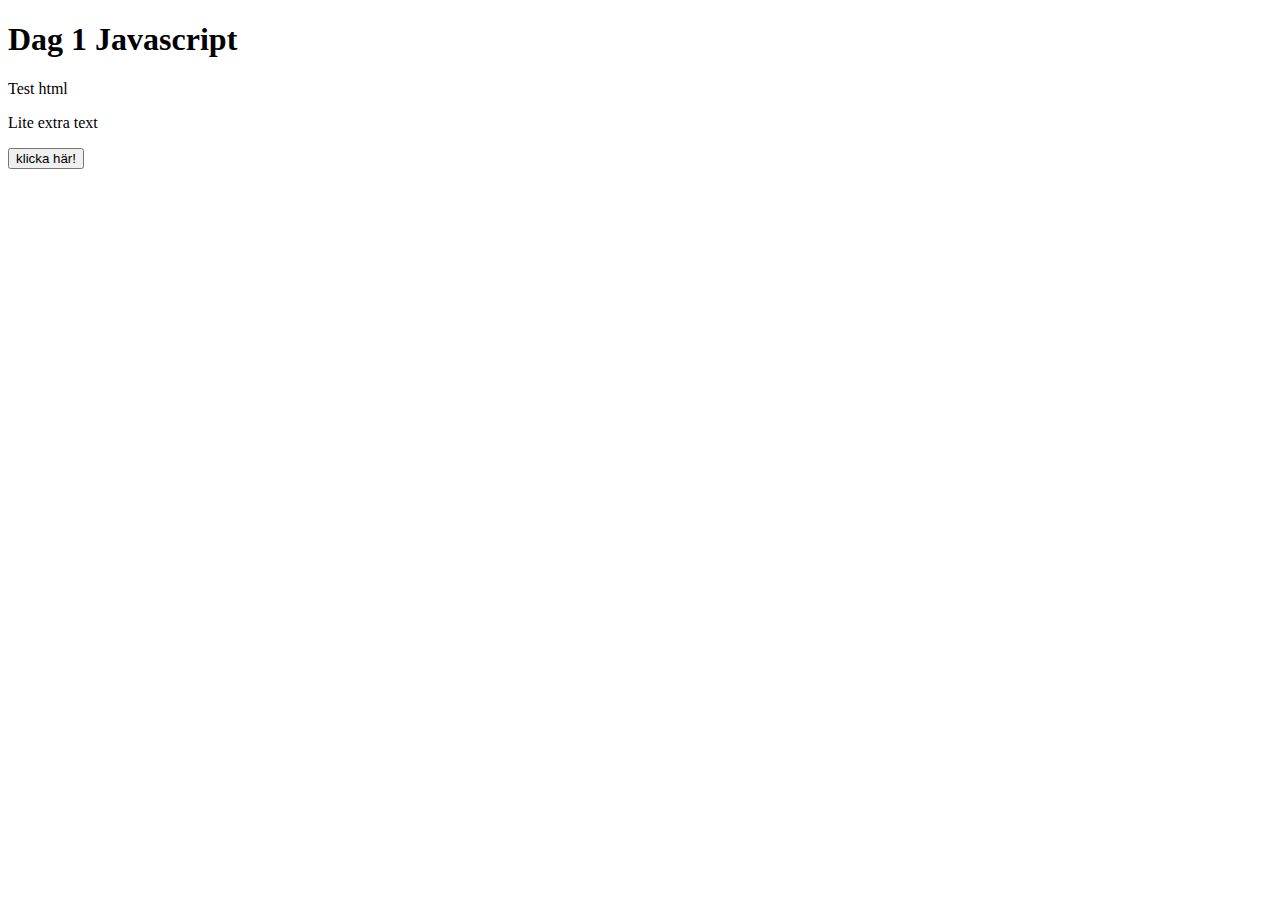
<file: dag-1/index.html>
<!DOCTYPE html>
<html lang="en">
<head>
    <meta charset="UTF-8">
    <meta http-equiv="X-UA-Compatible" content="IE=edge">
    <meta name="viewport" content="width=device-width, initial-scale=1.0">
    <title>Document</title>
</head>
<body>
    <h1>Dag 1 Javascript</h1>

    <section>
        <div class="demo">Test html</div>
    <p>Lite extra text</p>
    <input type="submit" value="klicka här!">
    </section>

    <script src="script.js"></script>
</body>
</html>
</file>
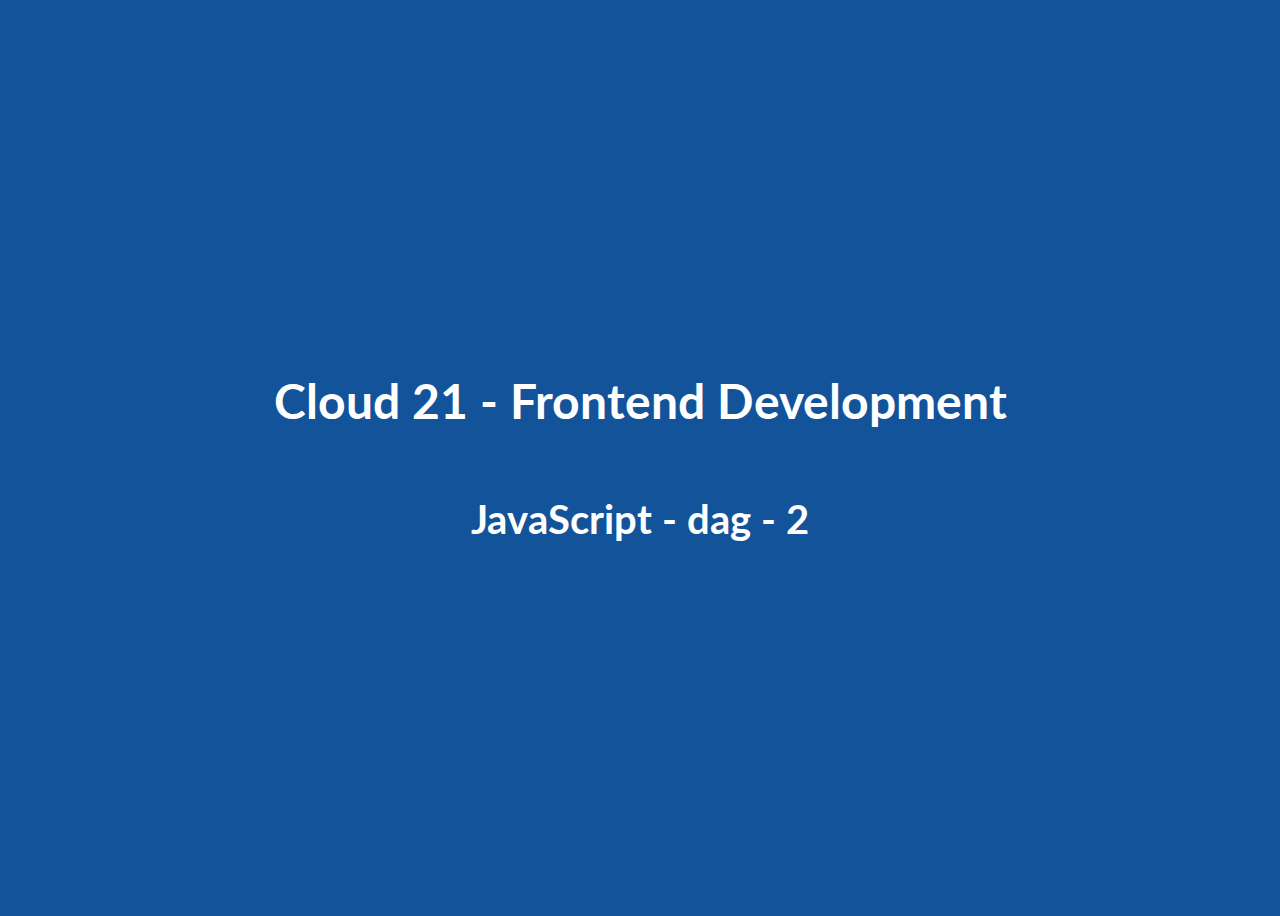
<file: dag-2/index.html>
<!DOCTYPE html>
<html lang="en">
  <head>
    <meta charset="UTF-8" />
    <meta http-equiv="X-UA-Compatible" content="IE=edge" />
    <meta name="viewport" content="width=device-width, initial-scale=1.0" />
    <link rel="stylesheet" href="index.css" />
    <title>JavaScript dag 2</title>
  </head>
  <body>
    <section class="container">
      <h1>Cloud 21 - Frontend Development</h1>
      <h2>JavaScript - dag - 2</h2>
    </section>
    <script src="script.js"></script>
  </body>
</html>
</file>
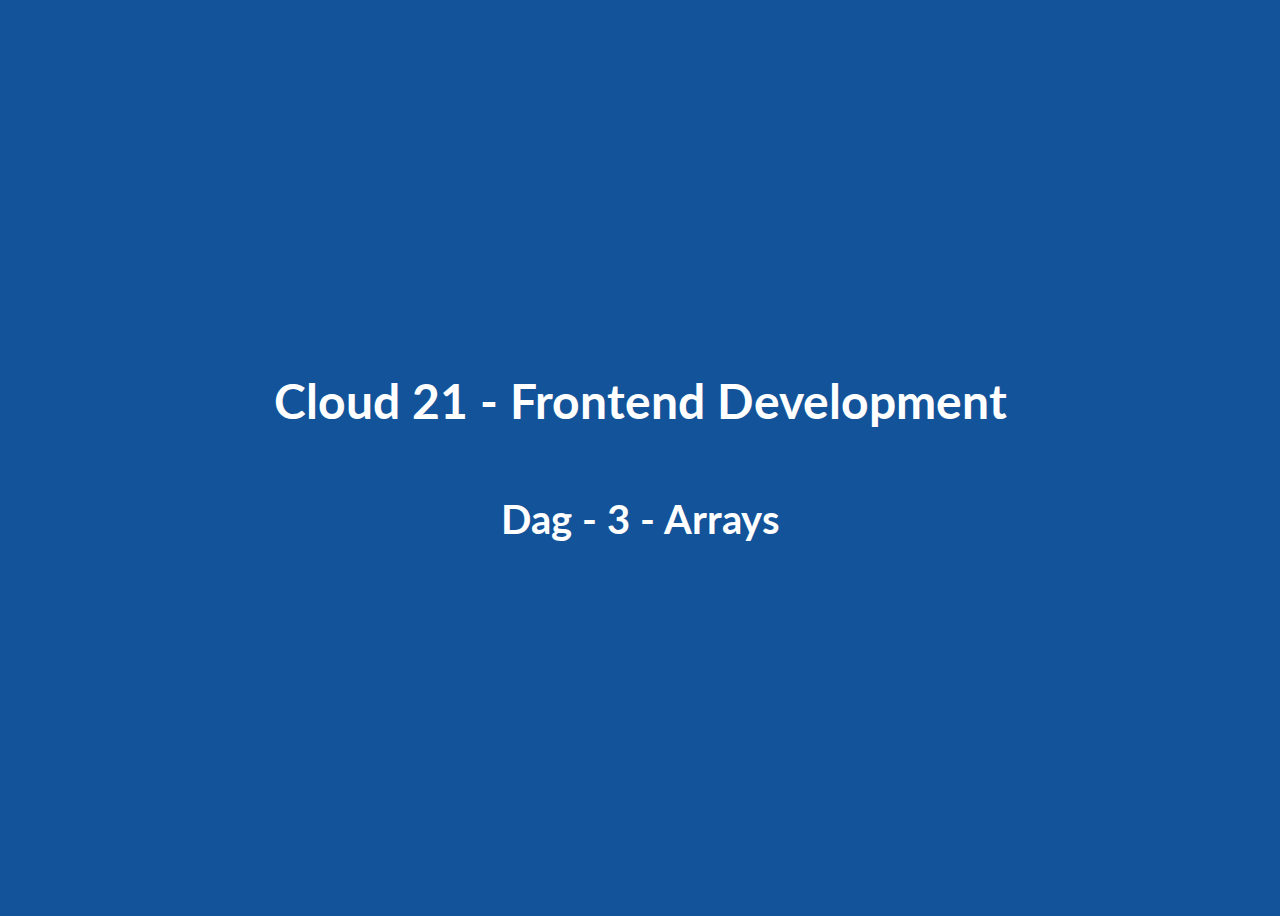
<file: dag-3/arrays/index.html>
<!DOCTYPE html>
<html lang="en">
  <head>
    <meta charset="UTF-8" />
    <meta http-equiv="X-UA-Compatible" content="IE=edge" />
    <meta name="viewport" content="width=device-width, initial-scale=1.0" />
    <link rel="stylesheet" href="index.css" />
    <title>JavaScript dag 2</title>
  </head>
  <body>
    <section class="container">
      <h1>Cloud 21 - Frontend Development</h1>
      <h2>Dag - 3 - Arrays</h2>
    </section>
    <script src="script.js"></script>
  </body>
</html>
</file>
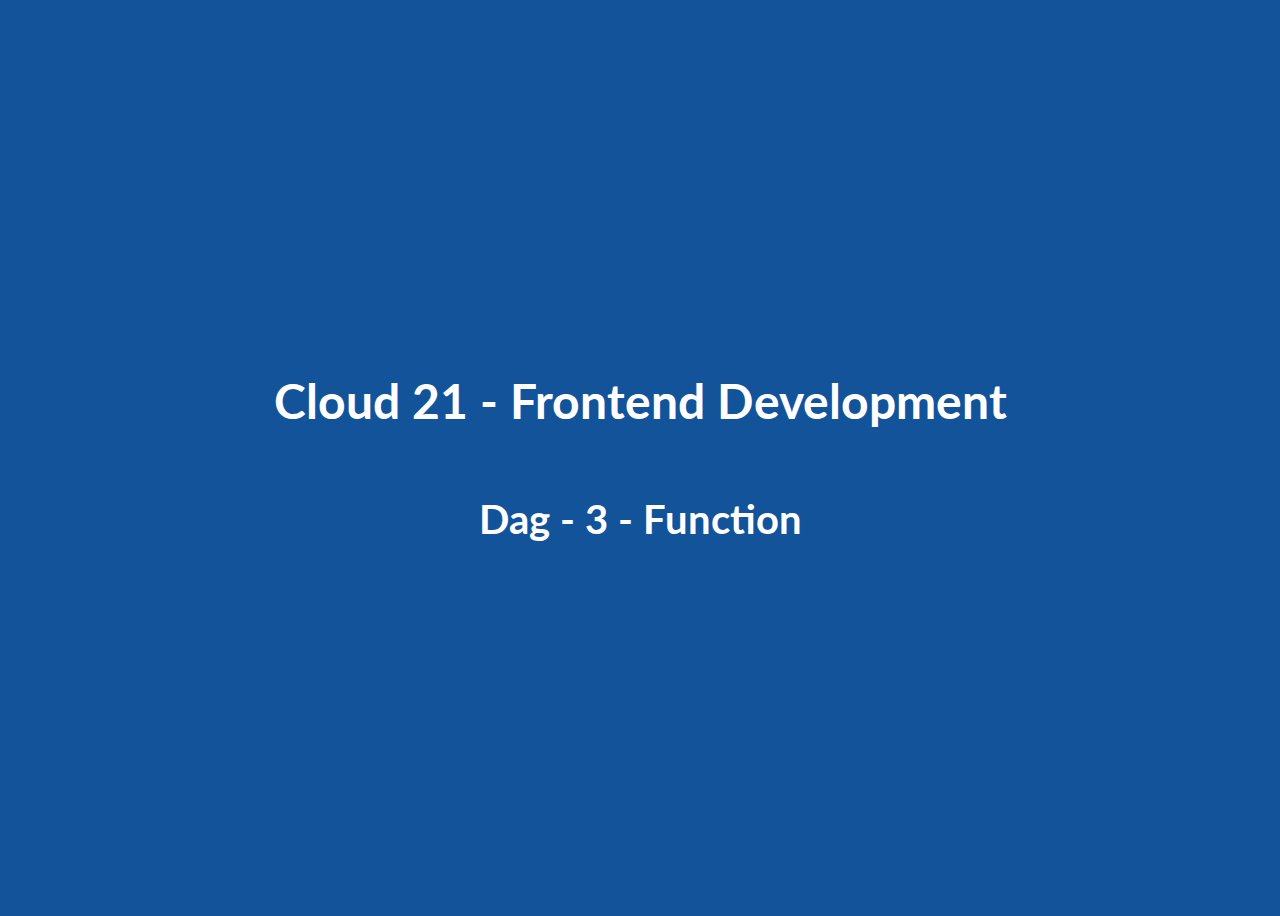
<file: dag-3/function/index.html>
<!DOCTYPE html>
<html lang="en">
  <head>
    <meta charset="UTF-8" />
    <meta http-equiv="X-UA-Compatible" content="IE=edge" />
    <meta name="viewport" content="width=device-width, initial-scale=1.0" />
    <link rel="stylesheet" href="index.css" />
    <title>JavaScript dag 2</title>
  </head>
  <body>
    <section class="container">
      <h1>Cloud 21 - Frontend Development</h1>
      <h2>Dag - 3 - Function</h2>
    </section>
    <script src="script.js"></script>
  </body>
</html>
</file>
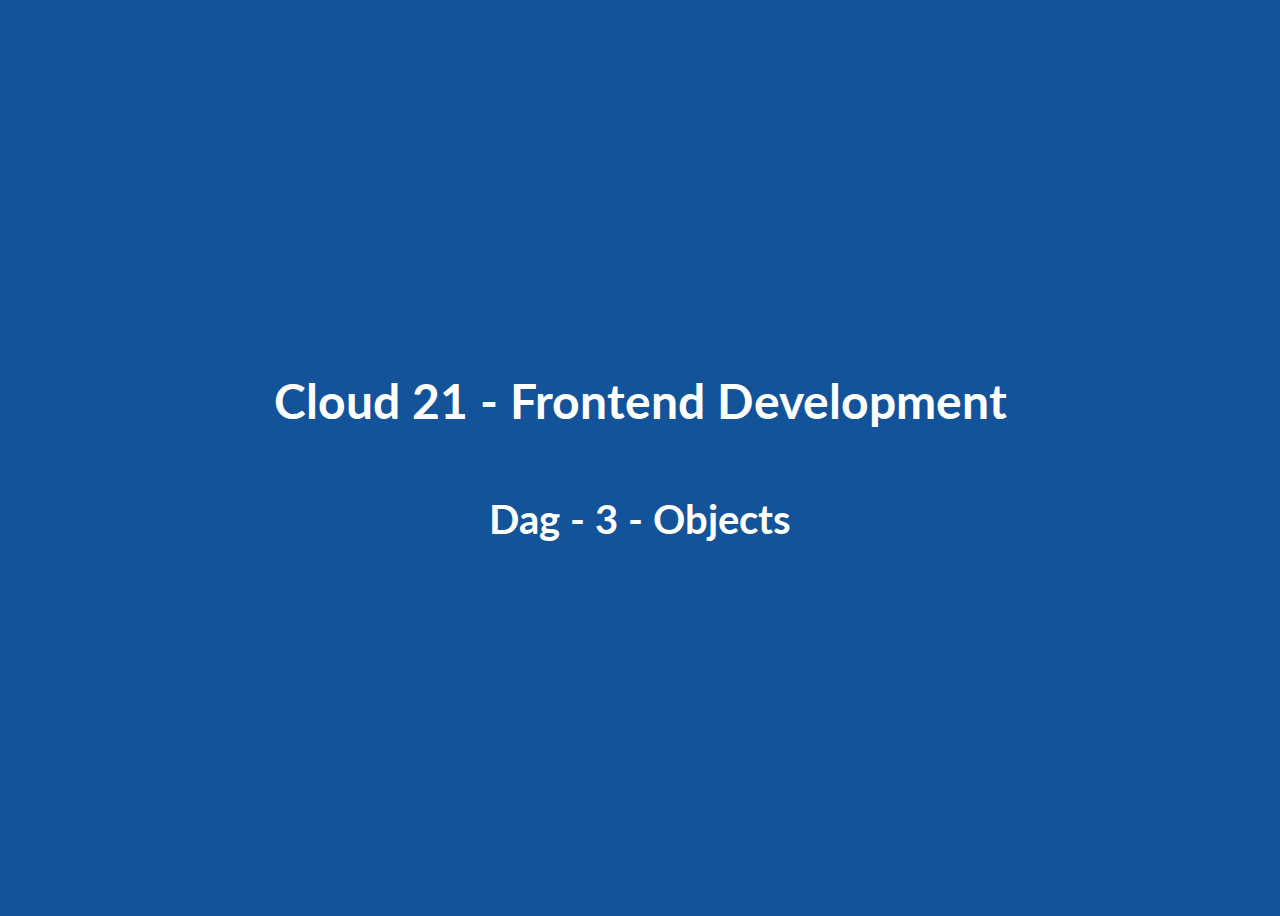
<file: dag-3/objects/index.html>
<!DOCTYPE html>
<html lang="en">
  <head>
    <meta charset="UTF-8" />
    <meta http-equiv="X-UA-Compatible" content="IE=edge" />
    <meta name="viewport" content="width=device-width, initial-scale=1.0" />
    <link rel="stylesheet" href="index.css" />
    <title>JavaScript dag 2</title>
  </head>
  <body>
    <section class="container">
      <h1>Cloud 21 - Frontend Development</h1>
      <h2>Dag - 3 - Objects</h2>
    </section>
    <script src="script.js"></script>
  </body>
</html>
</file>
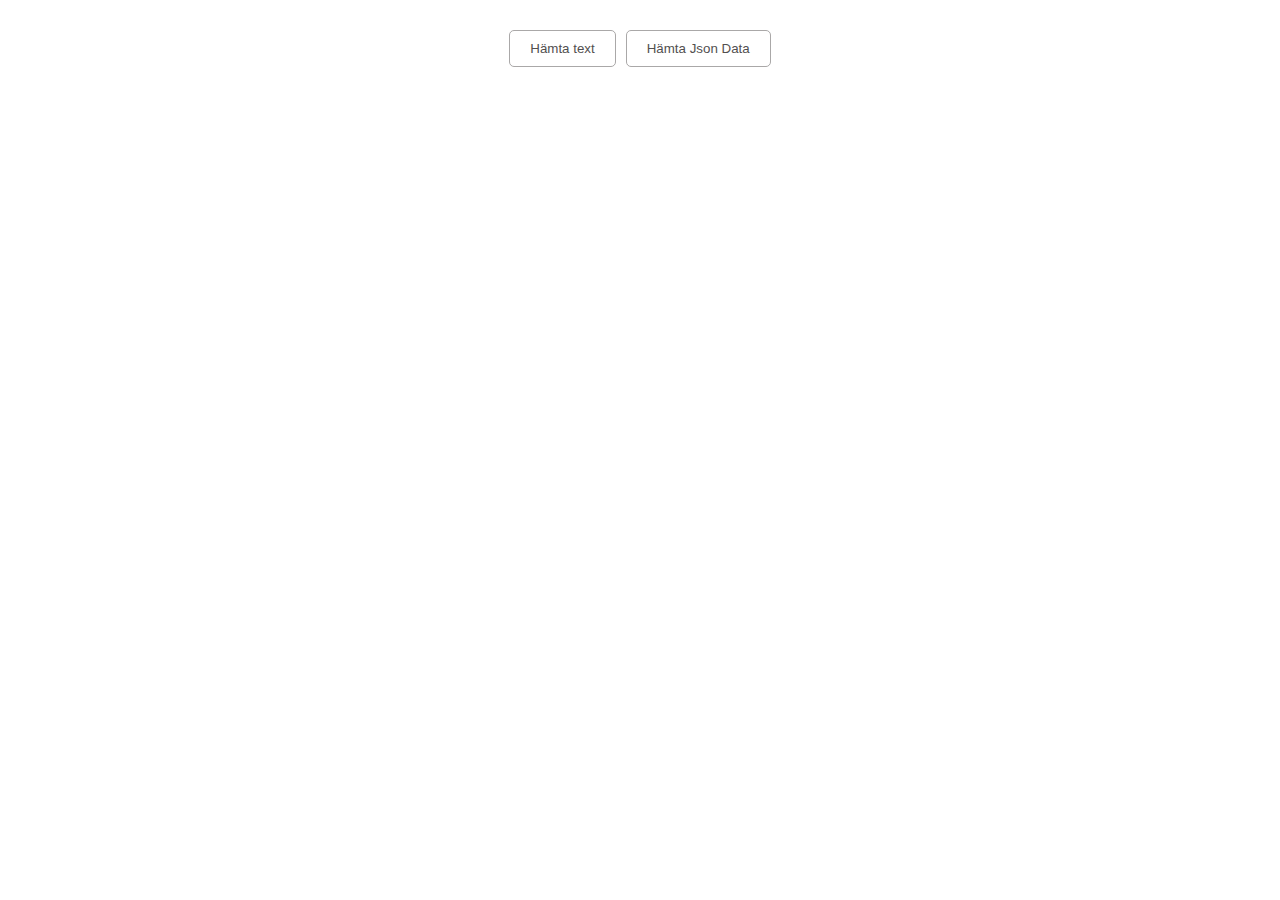
<file: dag-4/asyncjs/asyncawait/index.html>
<!DOCTYPE html>
<html lang="en">
  <head>
    <meta charset="UTF-8" />
    <meta http-equiv="X-UA-Compatible" content="IE=edge" />
    <meta name="viewport" content="width=device-width, initial-scale=1.0" />
    <link rel="stylesheet" href="styles.css" />
    <title>Async and Await</title>
  </head>
  <body>
    <main>
      <section class="buttons">
        <button id="btnText">Hämta text</button>
        <button id="btnJson">Hämta Json Data</button>
      </section>
      <section class="displayArea">
        <div id="display"></div>
      </section>
    </main>

    <div id="spinner" class="hidden">
      <img src="loading.gif" alt="Vänta..." />
    </div>
    <script src="app.js"></script>
  </body>
</html>
</file>
<file: dag-2/index.css>
@import url('https://fonts.googleapis.com/css2?family=Lato:wght@100;300;400&display=swap');

body {
  font-family: 'Lato', sans-serif;
  background-color: #13539a;
  color: #fff;
  text-align: center;
}

.container {
  height: 100vh;
  display: flex;
  flex-direction: column;
  align-items: center;
  justify-content: center;
}

h1 {
  font-size: 3rem;
}

h2 {
  font-size: 2.5rem;
}
</file>
<file: dag-3/arrays/index.css>
@import url('https://fonts.googleapis.com/css2?family=Lato:wght@100;300;400&display=swap');

body {
  font-family: 'Lato', sans-serif;
  background-color: #13539a;
  color: #fff;
  text-align: center;
}

.container {
  height: 100vh;
  display: flex;
  flex-direction: column;
  align-items: center;
  justify-content: center;
}

h1 {
  font-size: 3rem;
}

h2 {
  font-size: 2.5rem;
}
</file>
<file: dag-3/function/index.css>
@import url('https://fonts.googleapis.com/css2?family=Lato:wght@100;300;400&display=swap');

body {
  font-family: 'Lato', sans-serif;
  background-color: #13539a;
  color: #fff;
  text-align: center;
}

.container {
  height: 100vh;
  display: flex;
  flex-direction: column;
  align-items: center;
  justify-content: center;
}

h1 {
  font-size: 3rem;
}

h2 {
  font-size: 2.5rem;
}
</file>
<file: dag-3/objects/index.css>
@import url('https://fonts.googleapis.com/css2?family=Lato:wght@100;300;400&display=swap');

body {
  font-family: 'Lato', sans-serif;
  background-color: #13539a;
  color: #fff;
  text-align: center;
}

.container {
  height: 100vh;
  display: flex;
  flex-direction: column;
  align-items: center;
  justify-content: center;
}

h1 {
  font-size: 3rem;
}

h2 {
  font-size: 2.5rem;
}
</file>
<file: dag-4/asyncjs/asyncawait/styles.css>
* {
  margin: 0;
  padding: 0;
}

body {
  font-family: Arial, Helvetica, sans-serif;
}

main {
  padding: 30px 50px;
}

button {
  padding: 10px 20px;
  background: none;
  color: #524f4f;
  border: solid 1px #aaa8a8;
  border-radius: 5px;
  outline: none !important;
  cursor: pointer;
}

.buttons {
  display: flex;
  gap: 10px;
  justify-content: center;
}

.displayArea {
  display: flex;
  justify-content: center;
}

.hidden {
  display: none;
}

#display {
  display: flex;
  flex-direction: column;
  justify-content: center;
  gap: 5px;
  margin-top: 50px;
}

#display div {
  padding: 10px 15px;
  border: solid 1px #aaa8a8;
  border-radius: 5px;
}

#display span {
  font-weight: bold;
}

#spinner {
  position: absolute;
  top: 50%;
  left: 50%;
  transform: translate(-50%, -50%);
  z-index: 1;
}
</file>
